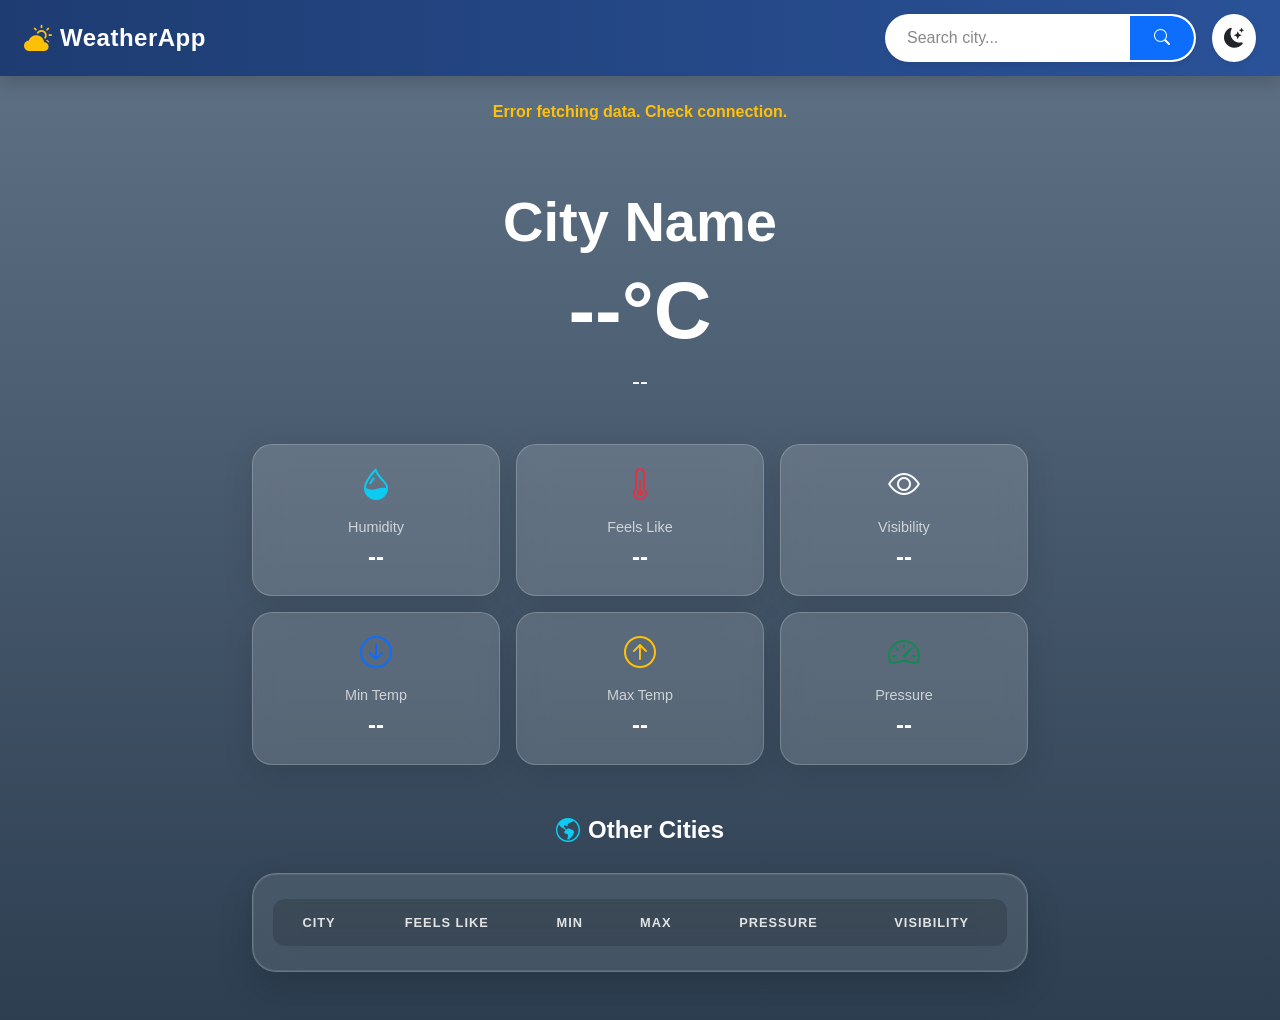
<file: My-Weather-App/index.html>
<!DOCTYPE html>
<html lang="en">
<head>
  <meta charset="UTF-8">
  <meta name="viewport" content="width=device-width, initial-scale=1.0">
  <title>Modern Weather App</title>

  
  <link href="https://cdn.jsdelivr.net/npm/bootstrap@5.3.0/dist/css/bootstrap.min.css" rel="stylesheet">
 
  <link rel="stylesheet" href="https://cdn.jsdelivr.net/npm/bootstrap-icons@1.10.5/font/bootstrap-icons.css">

  <link rel="stylesheet" href="style.css">
</head>

<body>


<div class="weather-bg">
  <div class="dark-mode-overlay"></div>
  <div class="sun"></div>
  <div class="cloud layer1"></div>
  <div class="cloud layer2"></div>
  <div class="rain"></div>
  <div class="snow"></div>
  <div class="thunder"></div>
</div>

<nav class="navbar navbar-expand-lg custom-navbar sticky-top shadow w-100">
  <div class="container-fluid px-4">
    
    <a class="navbar-brand text-white fw-bold d-flex align-items-center" href="#">
      <i class="bi bi-cloud-sun-fill fs-3 me-2 text-warning"></i>
      <span class="letter-spacing-1">WeatherApp</span>
    </a>

    <button class="navbar-toggler border-0 shadow-none text-white p-0" type="button" data-bs-toggle="collapse" data-bs-target="#weatherNavbar">
      <i class="bi bi-list fs-1"></i>
    </button>

    <div class="collapse navbar-collapse mt-3 mt-lg-0" id="weatherNavbar">
      <div class="d-flex ms-auto gap-3 align-items-center flex-column flex-lg-row">
        
        <div class="input-group search-group shadow-sm">
          <input id="city-input" type="search" class="form-control border-0 shadow-none" placeholder="Search city...">
          <button id="search-btn" class="btn btn-primary px-4 shadow-none border-0">
            <i class="bi bi-search"></i>
          </button>
        </div>

        <button id="theme-toggle" class="btn bg-white rounded-circle theme-btn shadow-sm mt-3 mt-lg-0">
          <i class="bi bi-moon-stars-fill text-dark fs-5"></i>
        </button>

      </div>
    </div>

  </div>
</nav>


<div class="container app-container my-4">

  <p id="result" class="text-center text-warning fw-bold mt-2"></p>

  
  <div class="text-center mb-5">
    <div id="search-history" class="d-flex justify-content-center flex-wrap gap-2">
     
    </div>
  </div>

  
  <div class="hero-weather text-center mb-5">
    <h2 id="city-name" class="display-4 fw-bold mb-0">City Name</h2>
    <h1 id="temp" class="display-1 fw-bold my-2">--°C</h1>
    <h4 id="weather" class="text-capitalize fw-light">--</h4>
  </div>

  <div class="row text-center g-3 mb-5">
    
    <div class="col-6 col-md-4">
      <div class="card weather-card glass-panel p-3">
        <i class="bi bi-droplet-half fs-2 mb-2 text-info"></i>
        <p class="mb-1 text-light-50">Humidity</p>
        <h4 id="humidity" class="fw-bold">--</h4>
      </div>
    </div>

    <div class="col-6 col-md-4">
      <div class="card weather-card glass-panel p-3">
        <i class="bi bi-thermometer-half fs-2 mb-2 text-danger"></i>
        <p class="mb-1 text-light-50">Feels Like</p>
        <h4 id="feels-like" class="fw-bold">--</h4>
      </div>
    </div>

    <div class="col-6 col-md-4">
      <div class="card weather-card glass-panel p-3">
        <i class="bi bi-eye fs-2 mb-2 text-light"></i>
        <p class="mb-1 text-light-50">Visibility</p>
        <h4 id="visibility" class="fw-bold">--</h4>
      </div>
    </div>

    <div class="col-6 col-md-4">
      <div class="card weather-card glass-panel p-3">
        <i class="bi bi-arrow-down-circle fs-2 mb-2 text-primary"></i>
        <p class="mb-1 text-light-50">Min Temp</p>
        <h4 id="min-temp" class="fw-bold">--</h4>
      </div>
    </div>

    <div class="col-6 col-md-4">
      <div class="card weather-card glass-panel p-3">
        <i class="bi bi-arrow-up-circle fs-2 mb-2 text-warning"></i>
        <p class="mb-1 text-light-50">Max Temp</p>
        <h4 id="max-temp" class="fw-bold">--</h4>
      </div>
    </div>

    <div class="col-6 col-md-4">
      <div class="card weather-card glass-panel p-3">
        <i class="bi bi-speedometer2 fs-2 mb-2 text-success"></i>
        <p class="mb-1 text-light-50">Pressure</p>
        <h4 id="pressure" class="fw-bold">--</h4>
      </div>
    </div>

  </div>


  <div class="premium-table-wrapper mt-5 mb-5">
    
    <div class="d-flex align-items-center justify-content-center mb-4">
      <i class="bi bi-globe-americas fs-4 me-2 text-info"></i>
      <h4 class="mb-0 fw-bold">Other Cities</h4>
    </div>
    
    <div class="table-responsive custom-scrollbar glass-table-container">
      <table class="table custom-glass-table align-middle mb-0">
        <thead>
          <tr>
            <th>City</th>
            <th>Feels Like</th>
            <th>Min</th>
            <th>Max</th>
            <th>Pressure</th>
            <th>Visibility</th>
          </tr>
        </thead>
        <tbody id="states-table-body">
   
        </tbody>
      </table>
    </div>
  </div>

</div>

<script src="https://cdn.jsdelivr.net/npm/bootstrap@5.3.0/dist/js/bootstrap.bundle.min.js"></script>

<script src="script.js"></script>

</body>
</html>
</file>
<file: My-Weather-App/style.css>
body {
    margin: 0;
    font-family: -apple-system, BlinkMacSystemFont, 'Segoe UI', Roboto, Helvetica, Arial, sans-serif;
    color: white;
    min-height: 100vh;
    transition: background 1s ease-in-out;
}

.app-container {
    max-width: 800px; 
}


.weather-bg {
    position: fixed;
    top: 0; left: 0;
    width: 100%; height: 100%;
    z-index: -1;
    overflow: hidden;
    transition: background 1s ease;
}

body { background: linear-gradient(180deg, #617387, #2c3e50); }
body.sunny { background: linear-gradient(180deg, #4A90E2, #50A7C2); }
body.cloudy { background: linear-gradient(180deg, #617387, #8198A4); }
body.rainy { background: linear-gradient(180deg, #2B3240, #415A77); }
body.snowy { background: linear-gradient(180deg, #8BA4B5, #C3D3DF); }
body.thunder { background: linear-gradient(180deg, #1A1A24, #2A2A38); }


.cloud {
    position: absolute;
    top: 0;
    width: 300%;
    height: 100%;
    pointer-events: none;
    transition: opacity 1s ease;
}

.layer1 {
    background: url('https://pngimg.com/uploads/cloud/cloud_PNG16.png') repeat-x;
    background-size: 400px;
    animation: cloudMove1 80s linear infinite;
    opacity: 0.3;
}

.layer2 {
    background: url('https://pngimg.com/uploads/cloud/cloud_PNG16.png') repeat-x;
    background-size: 300px;
    animation: cloudMove2 120s linear infinite;
    opacity: 0.15;
    top: 50px;
}

@keyframes cloudMove1 {
    from { transform: translateX(0); }
    to { transform: translateX(-50%); }
}
@keyframes cloudMove2 {
    from { transform: translateX(0); }
    to { transform: translateX(-30%); }
}


.sun {
    position: absolute;
    top: 15%;
    right: 15%;
    width: 100px;
    height: 100px;
    background: radial-gradient(circle, #FFFDE4, #FFD700);
    border-radius: 50%;
    box-shadow: 0 0 60px #FFD700, 0 0 100px #FF9800;
    animation: pulseSun 4s infinite alternate;
    display: none;
}

@keyframes pulseSun {
    from { transform: scale(1); opacity: 0.9; }
    to { transform: scale(1.1); opacity: 1; }
}

.rain {
    position: absolute;
    width: 100%; height: 100%;
    background: repeating-linear-gradient(
        15deg,
        transparent,
        transparent 10px,
        rgba(255, 255, 255, 0.15) 10px,
        rgba(255, 255, 255, 0.15) 12px
    );
    background-size: 20px 100vh;
    animation: rainFall 0.8s linear infinite;
    display: none;
}

@keyframes rainFall {
    from { background-position: 0 0; }
    to { background-position: -20px 100vh; }
}


.snow {
    position: absolute;
    width: 100%; height: 100%;
    background-image: 
        radial-gradient(white 2px, transparent 3px),
        radial-gradient(white 1px, transparent 2px);
    background-size: 50px 50px, 30px 30px;
    background-position: 0 0, 15px 15px;
    animation: snowFall 6s linear infinite;
    display: none;
}

@keyframes snowFall {
    from { background-position: 0 0, 15px 15px; }
    to { background-position: 50px 100vh, 65px 100vh; }
}

.thunder {
    position: absolute;
    width: 100%; height: 100%;
    background: white;
    opacity: 0;
    display: none;
    animation: flash 6s infinite;
}

@keyframes flash {
    0%, 94%, 98%, 100% { opacity: 0; }
    95% { opacity: 0.6; }
    96% { opacity: 0; }
    97% { opacity: 0.8; }
}

body.sunny .sun { display: block; }
body.sunny .layer1, body.sunny .layer2 { opacity: 0.1; }
body.rainy .rain { display: block; }
body.rainy .layer1 { opacity: 0.5; filter: brightness(0.6); }
body.snowy .snow { display: block; }
body.thunder .thunder, body.thunder .rain { display: block; }
body.thunder .layer1 { opacity: 0.6; filter: brightness(0.3); }


.glass-panel {
    background: rgba(255, 255, 255, 0.15);
    backdrop-filter: blur(16px);
    -webkit-backdrop-filter: blur(16px);
    border: 1px solid rgba(255, 255, 255, 0.2);
    box-shadow: 0 8px 32px rgba(0, 0, 0, 0.1);
}

.weather-card {
    border-radius: 20px;
    color: white;
    transition: transform 0.3s cubic-bezier(0.25, 0.8, 0.25, 1), box-shadow 0.3s;
}

.weather-card:hover {
    transform: translateY(-5px);
    box-shadow: 0 15px 35px rgba(0, 0, 0, 0.2);
    background: rgba(255, 255, 255, 0.2);
}

.text-light-50 {
    color: rgba(255, 255, 255, 0.7);
    font-size: 0.9rem;
}


.search-input::placeholder {
    color: rgba(255, 255, 255, 0.7);
}
.search-input:focus {
    color: white;
    outline: none;
    box-shadow: none;
}


#search-history button {
    border-radius: 30px;
    padding: 8px 20px;
    border: 1px solid rgba(255,255,255,0.3);
    background: rgba(255,255,255,0.1);
    color: white;
    backdrop-filter: blur(10px);
    transition: all 0.3s ease;
}

#search-history button:hover {
    background: rgba(255,255,255,0.3);
    transform: scale(1.05);
}


.dark-mode-overlay {
    position: absolute;
    top: 0; left: 0;
    width: 100%; height: 100%;
    background: rgba(0, 0, 0, 0.5);
    opacity: 0;
    transition: opacity 0.5s ease;
    pointer-events: none;
}

body.dark-mode .dark-mode-overlay {
    opacity: 1; 
}

body.dark-mode .glass-panel {
    background: rgba(0, 0, 0, 0.35);
    border-color: rgba(255, 255, 255, 0.05);
}

body.dark-mode #search-history button {
    background: rgba(0, 0, 0, 0.4);
    border-color: rgba(255, 255, 255, 0.1);
}


table tbody tr {
    transition: background 0.3s ease;
}
table tbody tr:hover {
    background: rgba(255, 255, 255, 0.1);
}




.premium-table-wrapper {
    width: 100%;
}


.glass-table-container {
    background: rgba(255, 255, 255, 0.1);
    backdrop-filter: blur(20px);
    -webkit-backdrop-filter: blur(20px);
    border: 1px solid rgba(255, 255, 255, 0.2);
    border-radius: 24px;
    padding: 15px 20px;
    box-shadow: 0 15px 35px rgba(0, 0, 0, 0.15), inset 0 0 0 1px rgba(255, 255, 255, 0.1);
}

.custom-glass-table {
    border-collapse: separate !important;
    border-spacing: 0 10px !important; 
    width: 100%;
    min-width: 650px; 
    color: white;
}


.custom-glass-table thead th {
    background: rgba(0, 0, 0, 0.15) !important;
    color: rgba(255, 255, 255, 0.85) !important;
    font-weight: 600;
    text-transform: uppercase;
    letter-spacing: 1px;
    font-size: 0.8rem;
    padding: 14px 16px;
    border: none !important;
    text-align: center;
}


.custom-glass-table thead th:first-child { border-radius: 12px 0 0 12px; }
.custom-glass-table thead th:last-child { border-radius: 0 12px 12px 0; }

.custom-glass-table tbody tr {
    background: rgba(255, 255, 255, 0.06);
    transition: all 0.3s cubic-bezier(0.25, 0.8, 0.25, 1);
    box-shadow: 0 4px 10px rgba(0, 0, 0, 0.05);
}

.custom-glass-table tbody tr:hover {
    background: rgba(255, 255, 255, 0.18);
    transform: translateY(-3px) scale(1.01);
    box-shadow: 0 10px 25px rgba(0, 0, 0, 0.15);
}


.custom-glass-table tbody td {
    padding: 16px;
    border: none !important;
    font-size: 0.95rem;
    color: white !important;
    text-align: center;
    background: transparent !important;
}


.custom-glass-table tbody td:first-child {
    font-weight: 600;
    letter-spacing: 0.5px;
    border-radius: 12px 0 0 12px;
}


.custom-glass-table tbody td:last-child {
    border-radius: 0 12px 12px 0;
}

body.dark-mode .glass-table-container {
    background: rgba(0, 0, 0, 0.35);
    border-color: rgba(255, 255, 255, 0.08);
    box-shadow: 0 15px 35px rgba(0, 0, 0, 0.4);
}

body.dark-mode .custom-glass-table thead th {
    background: rgba(0, 0, 0, 0.4) !important;
    color: rgba(255, 255, 255, 0.6) !important;
}

body.dark-mode .custom-glass-table tbody tr {
    background: rgba(255, 255, 255, 0.03);
}

body.dark-mode .custom-glass-table tbody tr:hover {
    background: rgba(255, 255, 255, 0.1);
}


.custom-scrollbar::-webkit-scrollbar {
    height: 6px;
}
.custom-scrollbar::-webkit-scrollbar-track {
    background: rgba(255, 255, 255, 0.05);
    border-radius: 10px;
    margin: 0 15px;
}
.custom-scrollbar::-webkit-scrollbar-thumb {
    background: rgba(255, 255, 255, 0.25);
    border-radius: 10px;
}
.custom-scrollbar::-webkit-scrollbar-thumb:hover {
    background: rgba(255, 255, 255, 0.5);
}


.custom-navbar {
    background: linear-gradient(90deg, #1e3c72 0%, #2a5298 100%);
    padding: 12px 0;
    transition: background 0.5s ease;
    z-index: 1000;
}

.custom-navbar .navbar-brand {
    font-size: 1.5rem;
    transition: opacity 0.3s ease;
}

.custom-navbar .navbar-brand:hover {
    opacity: 0.85;
}

.letter-spacing-1 {
    letter-spacing: 0.5px;
}


.search-group {
    width: 100%;
    max-width: 400px;
    background: white;
    border-radius: 30px;
    overflow: hidden;
    border: 2px solid transparent;
    transition: all 0.3s ease;
}


.search-group:focus-within {
    border-color: #ffd700;
    box-shadow: 0 0 15px rgba(255, 215, 0, 0.3) !important;
}

.search-group input {
    border-radius: 30px 0 0 30px;
    background: transparent;
    color: #333;
    padding: 10px 20px;
}

.search-group input::placeholder {
    color: #888;
}

.search-group button {
    border-radius: 0 30px 30px 0;
    background: #0d6efd;
    transition: background 0.3s ease;
}

.search-group button:hover {
    background: #0b5ed7;
}


.theme-btn {
    width: 48px;
    height: 48px;
    display: flex;
    align-items: center;
    justify-content: center;
    transition: all 0.3s cubic-bezier(0.25, 0.8, 0.25, 1);
    border: none;
}

.theme-btn:hover {
    transform: translateY(-2px) scale(1.05);
    box-shadow: 0 8px 20px rgba(0, 0, 0, 0.15) !important;
}

.custom-navbar .navbar-toggler i {
    color: white;
}



body.dark-mode .custom-navbar {
    background: linear-gradient(90deg, #121212 0%, #1c1c24 100%);
    border-bottom: 1px solid rgba(255, 255, 255, 0.05);
}

body.dark-mode .search-group {
    background: #2a2a35;
}

body.dark-mode .search-group input {
    color: white;
}

body.dark-mode .search-group input::placeholder {
    color: rgba(255, 255, 255, 0.5);
}

body.dark-mode .search-group button {
    background: #3a3a48;
    color: white;
}

body.dark-mode .search-group button:hover {
    background: #4a4a5a;
}

body.dark-mode .theme-btn {
    background: #2a2a35 !important;
}

body.dark-mode .theme-btn i {
    color: #ffd700 !important; 
}
</file>
